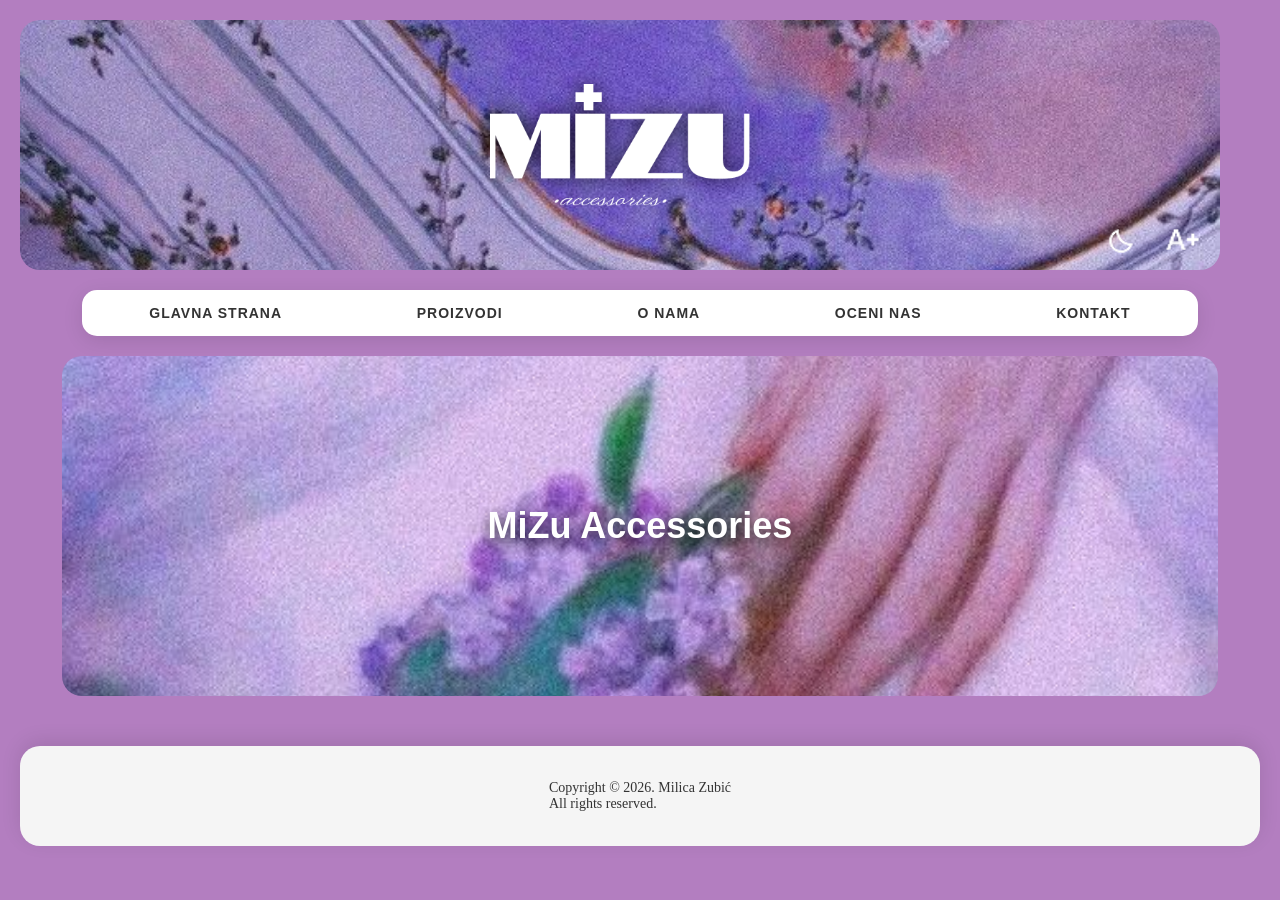
<file: index.html>
<!DOCTYPE html>
<html lang="en">
<head>
    <meta charset="UTF-8">
    <meta name="viewport" content="width=device-width, initial-scale=1.0">
    <title>MiZu Accessories</title>
    <meta name="description"
content="MiZu Accessories - ručno izrađene hirurške kape za medicinsko osoblje">

<meta name="keywords"
content="hirurške kape, medicinske kape, MiZu Accessories">

<meta name="author"
content="Milica Zubić">
    <link id="tema-stil" rel="stylesheet" href="stil.css">
</head>


<body>

<header class="header">

    <img src="slike/tekst 1 beo.png" class="logo" alt="Mizu Accessories Logo">

  <div class="font-ikonica">
    <img src="slike/veci tekst.png"
         class="font-slika"
         onclick="promeniFont()" title="Povećaj veličinu teksta">
</div>

    <div class="teme-ikonice">
        <img src="slike/noc.png" id="tema-ikonica" class="tamna-tema" onclick="promeniTemu()">
    </div>

</header>

<div class="hamburger" onclick="otvoriMeni()">
    ☰
</div>

<main>

<nav class="navigacija" id="mobilniMeni">
    <ul>
        <li><a href="index.html">GLAVNA STRANA</a></li>
        <li class="padajuci">
            <a href="proizvodi.html">PROIZVODI</a>

            <ul class="padajuci-meni">
                <li><a href="proizvodi.html">HIRURŠKE KAPE</a></li>
            </ul>
        </li>

        <li><a href="onama.html">O NAMA</a></li>
        <li><a href="ocena.html">OCENI NAS</a></li>
        <li><a href="kontakt.html">KONTAKT</a></li>
    </ul>
</nav>

<section class="intro">

    <div class="intro-tekst">
        MiZu Accessories
    </div>

    <div class="intro-overlay">
        <div class="intro-sadrzaj">
            <h2>MiZu Accessories</h2>
            <p>Elegancija i funkcionalnost za medicinske profesionalce</p>

            <a href="proizvodi.html" class="shop-dugme">Shop now</a>
        </div>
    </div>

</section>

</main>

<footer class="footer">
    <p>Copyright &copy; 2026. Milica Zubić <br> All rights reserved.</p>
</footer>

<script src="script.js"></script>
</body>
</html>
</file>
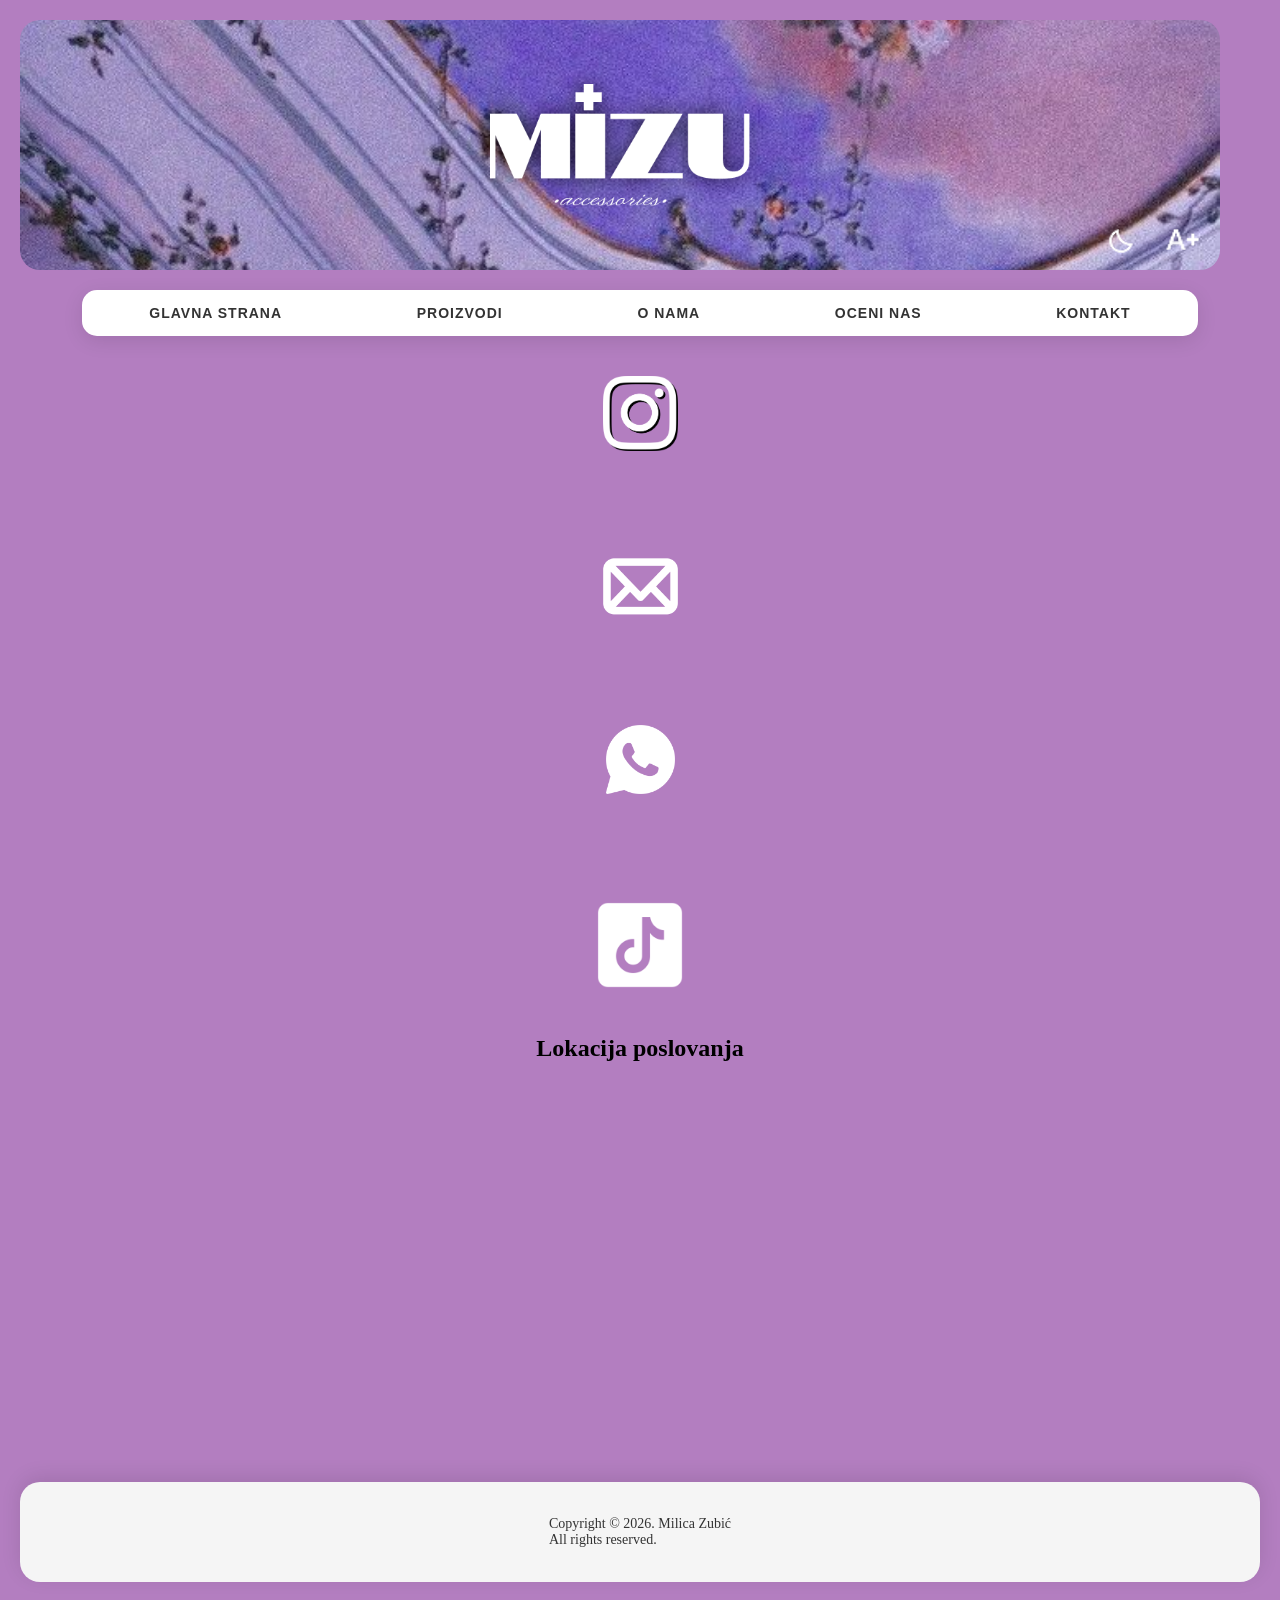
<file: kontakt.html>
<!DOCTYPE html>
<html lang="en">
<head>
    <meta charset="UTF-8">
    <meta name="viewport" content="width=device-width, initial-scale=1.0">
    <title>MiZu Accessories</title>
    <meta name="description"
content="MiZu Accessories - ručno izrađene hirurške kape za medicinsko osoblje">

<meta name="keywords"
content="hirurške kape, medicinske kape, MiZu Accessories">

<meta name="author"
content="Milica Zubić">
    <link id="tema-stil" rel="stylesheet" href="stil.css">
</head>

<body>

<header class="header">

    <img src="slike/tekst 1 beo.png" class="logo" alt="MiZu Accessories logo">

  <div class="font-ikonica">
    <img src="slike/veci tekst.png"
         class="font-slika"
         onclick="promeniFont()" title="Povećaj veličinu teksta">
</div>

    <div class="teme-ikonice">
        <img src="slike/noc.png" id="tema-ikonica" class="tamna-tema" onclick="promeniTemu()">
    </div>

</header>

<div class="hamburger" onclick="otvoriMeni()">
    ☰
</div>

<main>

<nav class="navigacija" id="mobilniMeni">
    <ul>
        <li><a href="index.html">GLAVNA STRANA</a></li>
        <li class="padajuci">
            <a href="proizvodi.html">PROIZVODI</a>

            <ul class="padajuci-meni">
                <li><a href="proizvodi.html">HIRURŠKE KAPE</a></li>
            </ul>
        </li>

        <li><a href="onama.html">O NAMA</a></li>
        <li><a href="ocena.html">OCENI NAS</a></li>
        <li><a href="kontakt.html">KONTAKT</a></li>
    </ul>
</nav>

<a href="https://www.instagram.com/milicaazubic/" target="_blank">
    <img src="slike/instagram-logo.png" class="instagram"> </a><br>
<a href="mailto:zubicmilica02@gmail.com?subject=Porudzbina&body=Poštovani, želim da naručim...">
    <img src="slike/email-logo.png" class="email"></a> <br>
<a href="tel:+381612130950" title="+381612130950">
    <img src="slike/telefon-logo.png" class="broj"> </a><br>
<a href="https://www.tiktok.com/@zubicviila?lang=en" target="_blank">
    <img src="slike/tiktok-logo.png" class="tiktok"> </a>

<div class="mapa-sekcija">

    <h2>Lokacija poslovanja</h2>

    <iframe
    src="https://www.google.com/maps/embed?pb=!1m18!1m12!1m3!1d2802.3272845146553!2d20.38857947610019!3d45.38256837107277!2m3!1f0!2f0!3f0!3m2!1i1024!2i768!4f13.1!3m3!1m2!1s0x475adb154fdae511%3A0x2060abfe8d1ac4c7!2z0KHQu9C-0LHQvtC00LDQvdCwINCR0YPRgNGB0LDRm9CwIDEsINCX0YDQtdGa0LDQvdC40L0!5e0!3m2!1ssr!2srs!4v1781616890591!5m2!1ssr!2srs"
    width="600"
    height="350"
    style="border:0;"
    allowfullscreen=""
    loading="lazy">
    </iframe>

</div>


</main>
<footer class="footer">
    <p>Copyright &copy; 2026. Milica Zubić <br> All rights reserved.</p>
</footer>
<script src="script.js"></script>
</body>
</html>
</file>
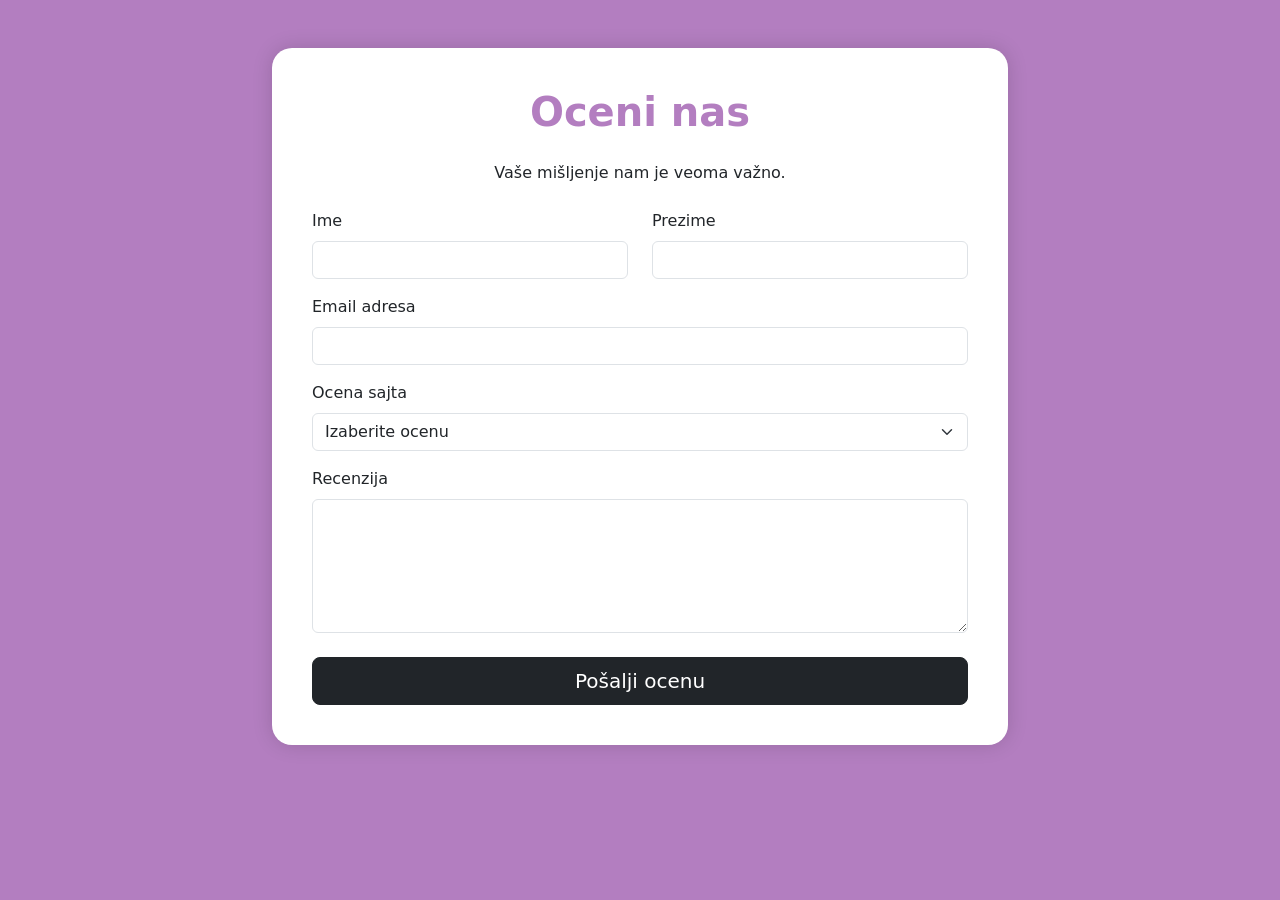
<file: ocena.html>
<!DOCTYPE html>

<html lang="sr">

<head>
    <meta charset="UTF-8">
    <meta name="viewport" content="width=device-width, initial-scale=1.0">

<title>Oceni nas</title>

<meta name="description" content="Ocena korisničkog iskustva sajta MiZu Accessories">
<meta name="keywords" content="MiZu, hirurške kape, ocena sajta, recenzije">

<link href="bootstrap.min.css" rel="stylesheet">

<style>

    body{
        background-color:#b37ec0;
    }

    .ocena-kartica{
        background:white;
        border-radius:20px;
        padding:40px;
        box-shadow:0 0 20px rgba(0,0,0,0.15);
    }

    .naslov{
        color:#b37ec0;
        font-weight:bold;
        margin-bottom:25px;
    }

</style>
<body>

<div class="container py-5">

<div class="row justify-content-center">

    <div class="col-lg-8">

        <div class="ocena-kartica">

            <h1 class="text-center naslov">
                Oceni nas
            </h1>

            <p class="text-center mb-4">
                Vaše mišljenje nam je veoma važno.
            </p>

            <form id="reviewForm">

                <div class="row">

                    <div class="col-md-6 mb-3">

                        <label class="form-label">
                            Ime
                        </label>

                        <input
                        type="text"
                        id="ime"
                        class="form-control"
                        required>

                    </div>

                    <div class="col-md-6 mb-3">

                        <label class="form-label">
                            Prezime
                        </label>

                        <input
                        type="text"
                        id="prezime"
                        class="form-control"
                        required>

                    </div>

                </div>

                <div class="mb-3">

                    <label class="form-label">
                        Email adresa
                    </label>

                    <input
                    type="email"
                    id="email"
                    class="form-control"
                    required>

                </div>

                <div class="mb-3">

                    <label class="form-label">
                        Ocena sajta
                    </label>

                    <select
                    id="ocena"
                    class="form-select"
                    required>

                        <option value="">
                            Izaberite ocenu
                        </option>

                        <option>Odlično</option>
                        <option>Vrlo dobro</option>
                        <option>Dobro</option>
                        <option>Zadovoljavajuće</option>
                        <option>Loše</option>

                    </select>

                </div>

                <div class="mb-4">

                    <label class="form-label">
                        Recenzija
                    </label>

                    <textarea
                    id="recenzija"
                    class="form-control"
                    rows="5"
                    required></textarea>

                </div>

                <div class="d-grid">

                    <button
                    type="submit"
                    class="btn btn-dark btn-lg">

                        Pošalji ocenu

                    </button>

                </div>

            </form>

        </div>

    </div>

</div>

</div>

<script>

document
.getElementById("reviewForm")
.addEventListener("submit", function(e){

    e.prethodnientDefault();

    const ime =
    document.getElementById("ime").value.trim();

    const prezime =
    document.getElementById("prezime").value.trim();

    const recenzija =
    document.getElementById("recenzija").value.trim();

    if(ime.length < 2){

        alert(
        "Ime mora sadržati najmanje 2 karaktera."
        );

        return;
    }

    if(prezime.length < 2){

        alert(
        "Prezime mora sadržati najmanje 2 karaktera."
        );

        return;
    }

    if(recenzija.length < 10){

        alert(
        "Recenzija mora sadržati najmanje 10 karaktera."
        );

        return;
    }

    alert(
    "Hvala na oceni! Vaša recenzija je uspešno evidentirana."
    );

    this.reset();

});

</script>

</body>
</html>
</file>
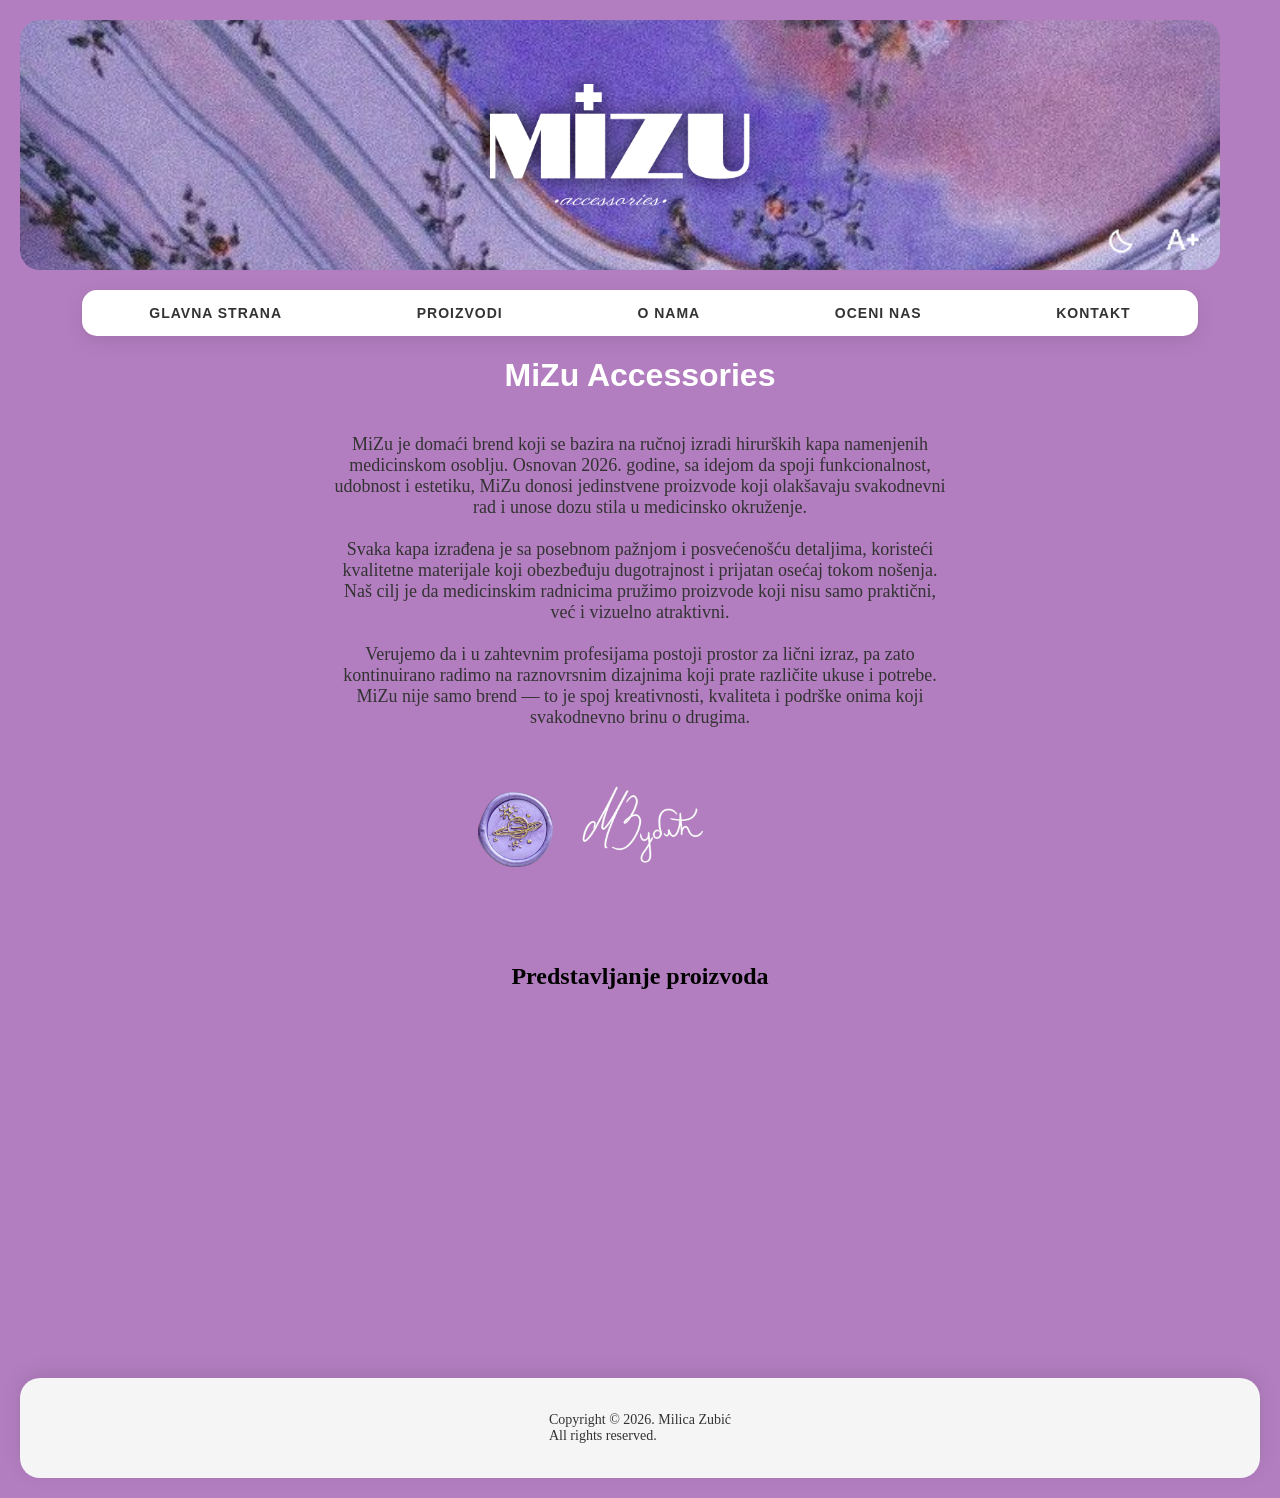
<file: onama.html>
<!DOCTYPE html>
<html lang="en">
<head>
    <meta charset="UTF-8">
    <meta name="viewport" content="width=device-width, initial-scale=1.0">
    <title>MiZu Accessories</title>
    <meta name="description"
content="MiZu Accessories - ručno izrađene hirurške kape za medicinsko osoblje">

<meta name="keywords"
content="hirurške kape, medicinske kape, MiZu Accessories">

<meta name="author"
content="Milica Zubić">
    <link id="tema-stil" rel="stylesheet" href="stil.css">
</head>

<body>

<header class="header">

    <img src="slike/tekst 1 beo.png" class="logo">

  <div class="font-ikonica">
    <img src="slike/veci tekst.png"
         class="font-slika"
         onclick="promeniFont()" title="Povećaj veličinu teksta">
</div>

    <div class="teme-ikonice">
        <img src="slike/noc.png" id="tema-ikonica" class="tamna-tema" onclick="promeniTemu()">
    </div>

</header>

<div class="hamburger" onclick="otvoriMeni()">
    ☰
</div>

<main>

<nav class="navigacija" id="mobilniMeni">
    <ul>
        <li><a href="index.html">GLAVNA STRANA</a></li>
        <li class="padajuci">
            <a href="proizvodi.html">PROIZVODI</a>

            <ul class="padajuci-meni">
                <li><a href="proizvodi.html">HIRURŠKE KAPE</a></li>
            </ul>
        </li>

        <li><a href="onama.html">O NAMA</a></li>
        <li><a href="ocena.html">OCENI NAS</a></li>
        <li><a href="kontakt.html">KONTAKT</a></li>
    </ul>
</nav>

<h1> MiZu Accessories</h1><br>

<p class="o-nama"> MiZu je domaći brend koji se bazira na ručnoj izradi hirurških kapa namenjenih medicinskom osoblju. Osnovan 2026. godine, sa idejom da spoji funkcionalnost, udobnost i estetiku, MiZu donosi jedinstvene proizvode koji olakšavaju svakodnevni rad i unose dozu stila u medicinsko okruženje. <br>
<br>
Svaka kapa izrađena je sa posebnom pažnjom i posvećenošću detaljima, koristeći kvalitetne materijale koji obezbeđuju dugotrajnost i prijatan osećaj tokom nošenja. Naš cilj je da medicinskim radnicima pružimo proizvode koji nisu samo praktični, već i vizuelno atraktivni. <br>
<br>
Verujemo da i u zahtevnim profesijama postoji prostor za lični izraz, pa zato kontinuirano radimo na raznovrsnim dizajnima koji prate različite ukuse i potrebe.

MiZu nije samo brend — to je spoj kreativnosti, kvaliteta i podrške onima koji svakodnevno brinu o drugima.</p><br>

<div class="autor">
<img src="slike/pecat.png" class="pecat">
<img src="slike/potpis png.png" class="potpis">
</div>

<div class="video-sekcija">
    <h2> Predstavljanje proizvoda </h2>
<iframe width="560" height="315" src="https://www.youtube.com/embed/tmPnQFkigYs?si=QwMzI0M6hyVG2nqq" title="YouTube video player" frameborder="0" allow="accelerometer; autoplay; clipboard-write; encrypted-media; gyroscope; picture-in-picture; web-share" referrerpolicy="strict-origin-when-cross-origin" allowfullscreen></iframe>
</div>
</main>
<footer class="footer">
    <p>Copyright &copy; 2026. Milica Zubić <br> All rights reserved.</p>
</footer>
<script src="script.js"></script>
</body>
</html>
</file>
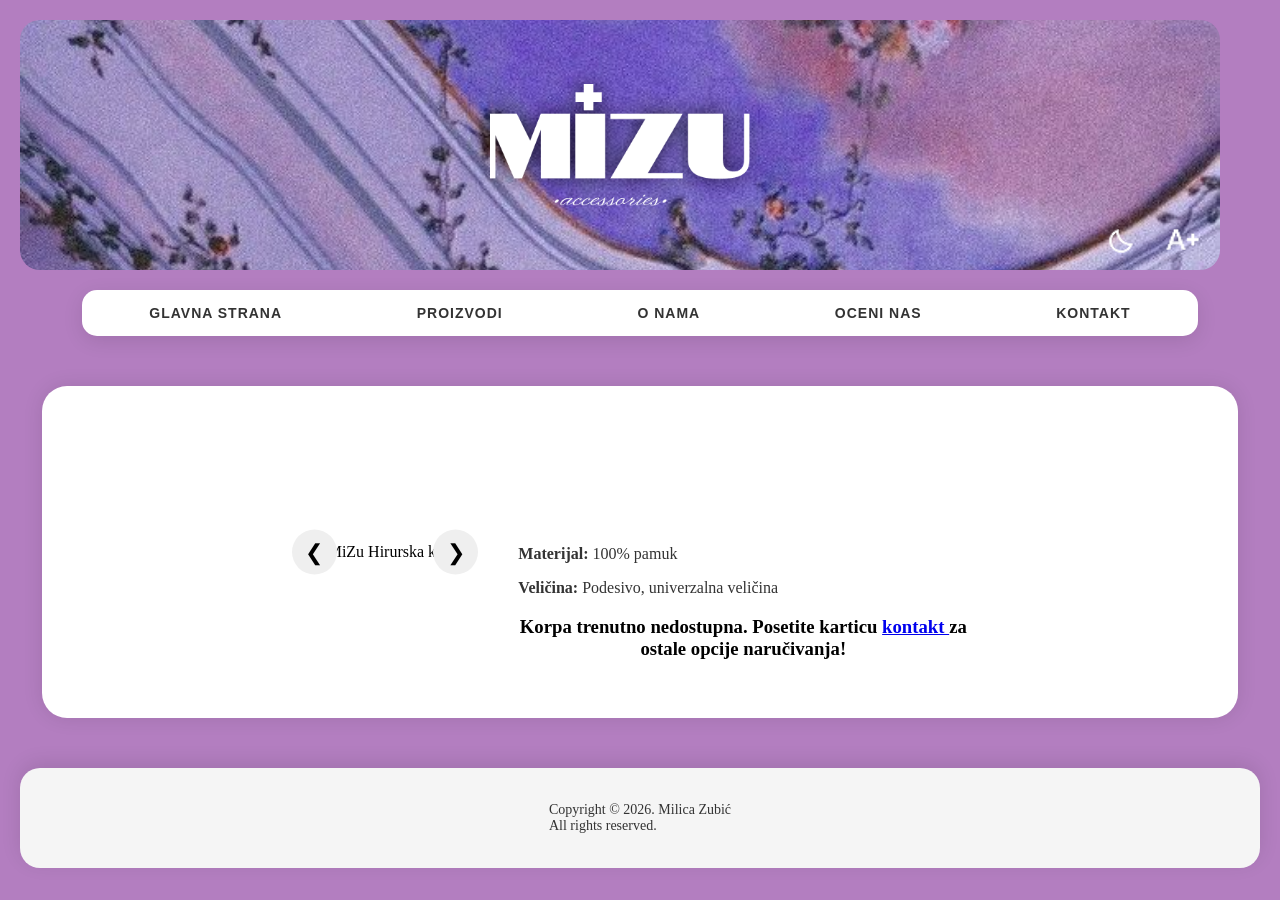
<file: proizvod.html>
<!DOCTYPE html>
<html lang="en">
<head>
    <meta charset="UTF-8">
    <meta name="viewport" content="width=device-width, initial-scale=1.0">
    <title>MiZu Accessories</title>
    <meta name="description"
content="MiZu Accessories - ručno izrađene hirurške kape za medicinsko osoblje">

<meta name="keywords"
content="hirurške kape, medicinske kape, MiZu Accessories">

<meta name="author"
content="Milica Zubić">
    <link id="tema-stil" rel="stylesheet" href="stil.css">
</head>
<body>

<header class="header">

    <img src="slike/tekst 1 beo.png" class="logo">

  <div class="font-ikonica">
    <img src="slike/veci tekst.png"
         class="font-slika"
         onclick="promeniFont()" title="Povećaj veličinu teksta">
</div>

    <div class="teme-ikonice">
        <img src="slike/noc.png" id="tema-ikonica" class="tamna-tema" onclick="promeniTemu()">
    </div>

</header>

<div class="hamburger" onclick="otvoriMeni()">
    ☰
</div>

<main>

<nav class="navigacija" id="mobilniMeni">
    <ul>
        <li><a href="index.html">GLAVNA STRANA</a></li>
        <li class="padajuci">
            <a href="proizvodi.html">PROIZVODI</a>

            <ul class="padajuci-meni">
                <li><a href="proizvodi.html">HIRURŠKE KAPE</a></li>
            </ul>
        </li>

        <li><a href="onama.html">O NAMA</a></li>
        <li><a href="ocena.html">OCENI NAS</a></li>
        <li><a href="kontakt.html">KONTAKT</a></li>
    </ul>
</nav>

<section class="proizvod-sekcija">

    <div class="galerija">

        <button class="strelica levo">&#10094;</button>

        <img id="proizvod-slika" alt="MiZu Hirurska kapa">

        <button class="strelica desno">&#10095;</button>

    </div>


    <div class="proizvod-info">

        <h1 id="proizvod-ime"></h1><br><br><br>

        <h2 id="proizvod-cena"></h2>

        <p id="proizvod-opis"></p>

        <div class="detaljno">

            <p><strong>Materijal:</strong> 100% pamuk</p>

            <p><strong>Veličina:</strong> Podesivo, univerzalna veličina</p>
<h3> Korpa trenutno nedostupna. Posetite karticu <a href="kontakt.html"> kontakt </a> za ostale opcije naručivanja!</h3>

        </div>
        </div>

    </div>

</main>
<footer class="footer">
    <p>Copyright &copy; 2026. Milica Zubić <br> All rights reserved.</p>
</footer>
<script src="script.js"></script>
</body>
</html>
</file>
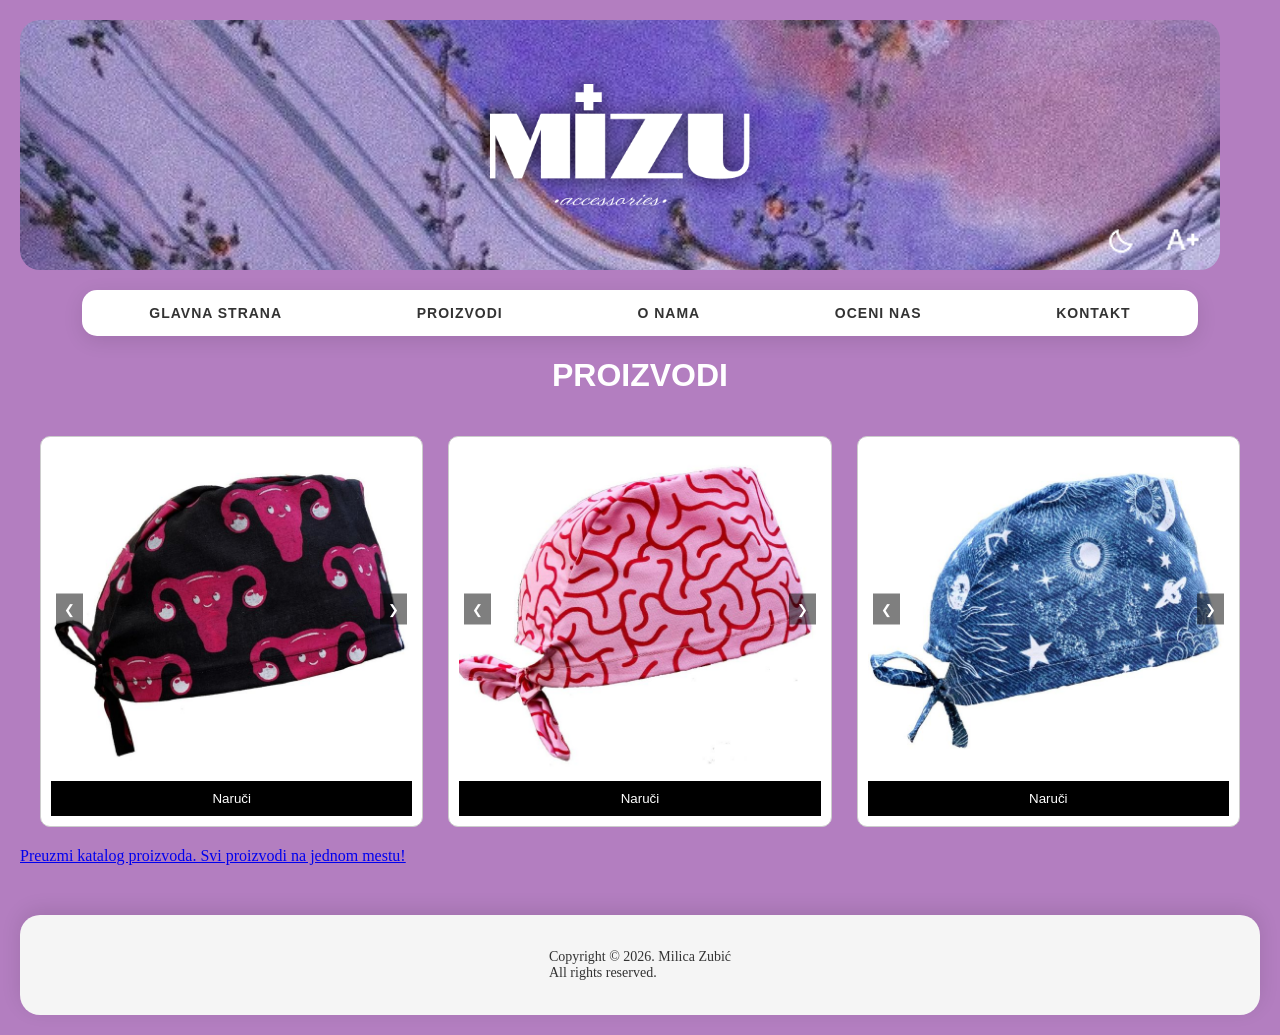
<file: proizvodi.html>
<!DOCTYPE html>
<html lang="en">
<head>
    <meta charset="UTF-8">
    <meta name="viewport" content="width=device-width, initial-scale=1.0">
    <title>MiZu Accessories</title>
    <meta name="description"
content="MiZu Accessories - ručno izrađene hirurške kape za medicinsko osoblje">

<meta name="keywords"
content="hirurške kape, medicinske kape, MiZu Accessories">

<meta name="author"
content="Milica Zubić">
    <link id="tema-stil" rel="stylesheet" href="stil.css">
</head>
<body>

<header class="header">

    <img src="slike/tekst 1 beo.png" class="logo">

  <div class="font-ikonica">
    <img src="slike/veci tekst.png"
         class="font-slika"
         onclick="promeniFont()" title="Povećaj veličinu teksta">
</div>

    <div class="teme-ikonice">
        <img src="slike/noc.png" id="tema-ikonica" class="tamna-tema" onclick="promeniTemu()">
    </div>

</header>

<div class="hamburger" onclick="otvoriMeni()">
    ☰
</div>

<main>

<nav class="navigacija" id="mobilniMeni">
    <ul>
        <li><a href="index.html">GLAVNA STRANA</a></li>
        <li class="padajuci">
            <a href="proizvodi.html">PROIZVODI</a>

            <ul class="padajuci-meni">
                <li><a href="proizvodi.html">HIRURŠKE KAPE</a></li>
            </ul>
        </li>

        <li><a href="onama.html">O NAMA</a></li>
        <li><a href="ocena.html">OCENI NAS</a></li>
        <li><a href="kontakt.html">KONTAKT</a></li>
    </ul>
</nav>


<h1>PROIZVODI</h1>
<div class="sviproizvodi">

    <div class="kartica-proizvoda">
        <div class="slider">
            <button class="prethodni">&#10094;</button>
            <img class="slide">
            <button class="sledeci">&#10095;</button>
        </div>
        <button class="naruci-dugme" onclick="otvoriProizvod(1)">Naruči</button>
    </div>

    <div class="kartica-proizvoda">
        <div class="slider">
            <button class="prethodni">&#10094;</button>
            <img class="slide">
            <button class="sledeci">&#10095;</button>
        </div>
        <button class="naruci-dugme" onclick="otvoriProizvod(2)">Naruči</button>
    </div>

    <div class="kartica-proizvoda">
        <div class="slider">
            <button class="prethodni">&#10094;</button>
            <img class="slide">
            <button class="sledeci">&#10095;</button>
        </div>
        <button class="naruci-dugme" onclick="otvoriProizvod(3)">Naruči</button>
    </div>

</div>

<a href="KATALOG PROIZVODA.pdf" target="_blank">
Preuzmi katalog proizvoda. Svi proizvodi na jednom mestu!
</a>

</main>
<footer class="footer">
    <p>Copyright &copy; 2026. Milica Zubić <br> All rights reserved.</p>
</footer>
<script src="script.js"></script>
</body>
</html>
</file>
<file: stil.css>
body {
    font-family: Bricolage Grotesque;
    background-color: #b37ec0;
    color: #000000;
    margin: 0;
    padding: 20px;
}

.header {
    width: calc(100% - 40px);
    height: 250px;
    
    background-image: url("slike/headerslika.jpg");
    background-size: cover;
    background-position: center;
    background-repeat: no-repeat;
    
    display: flex;
    align-items: center;
    justify-content: center;

    border-radius: 20px; 
    overflow: hidden;

    margin-bottom: 20px;
}

h1 {
    text-align: center;
    font-family: "Notable", sans-serif;
    color: #ffffff;
}

p {
    font-family: Bricolage Grotesque;
    text-align: justify;
    color: #333;
}

.logo {
    width: 260px;
    filter: drop-shadow(0 0 10px rgba(0,0,0,0.7));
    transition: transform 0.3s ease;
}

.logo:hover {
    transform: scale(1.1);
    filter: drop-shadow(0 5px 15px rgba(0,0,0,0.5));
}

.header {
    position: relative;
}

.font-ikonica{
    position:absolute;
    bottom:9px;
    right:20px;
}

.font-slika{
    width: 35px;
    height: 35px;
    cursor: pointer;
    transition: 0.3s;
}

.font-slika:hover{
    transform:scale(1.15);
}

.uvecan-font{
    font-size: 18px;
}

.uvecan-font p{
    font-size: 20px;
}

.uvecan-font a{
    font-size: 18px;
}

.uvecan-font button{
    font-size: 18px;
}

.uvecan-font h1{
    font-size: 55px;
}

.uvecan-font h2{
    font-size: 35px;
}

.uvecan-font .intro-tekst{
    font-size: 45px;
}

.teme-ikonice {
    position: absolute;
    bottom: 15px;
    right: 85px;

    display: flex;
    align-items: center;
    gap: 10px;
}

.tamna-tema{
    width: 28px;
    cursor: pointer;
    transition: 0.3s;
}

.tamna-tema:hover{
    transform: scale(1.15);
}

section {
    background: #e0dce4;
    padding: 20px;
    margin-bottom: 40px;
    border-radius: 20px;
    text-align: center;
    margin-bottom: 50px;
    width: 50%;
}

.intro {
    position: relative;

    width: 90%;
    height: 300px;
    margin: 20px auto;

    background-image: url("slike/introslika.jpg");
    background-size: cover;
    background-position: center;

    border-radius: 20px;
    overflow: hidden;

    display: flex;
    justify-content: center;
    align-items: center;
}


.intro-tekst {
    font-family: "Notable", sans-serif;
    font-size: 36px; 
    color: white;
    font-weight: bold;

    position: relative;
    z-index: 1;

    text-shadow: 0 4px 15px rgba(0,0,0,0.8); 

    transition: 0.3s;
}

.intro-overlay {
    position: absolute;
    inset: 0;

    background: rgba(0,0,0,0.6);

    display: flex;
    justify-content: center;
    align-items: center;

    backdrop-filter: blur(5px);

    opacity: 0;
    transition: 0.4s;

    z-index: 2;
}

.intro-sadrzaj p {
    color: white;
}


.intro-sadrzaj {
    text-align: center;
    color: white;
    font-family: "Notable", sans-serif;
    transform: translateY(20px);
    opacity: 0;
    transition: 0.4s;
    text-shadow: 0 0 10px rgba(0,0,0,0.7);
}

.intro:hover .intro-overlay {
    opacity: 1;
}

.intro:hover .intro-tekst {
    opacity: 0;
}

.intro:hover .intro-sadrzaj {
    transform: translateY(0);
    opacity: 1;
}

.shop-dugme {
    display: inline-block;
    margin-top: 15px;

    padding: 10px 20px;
    border-radius: 25px;

    background: white;
    color: #333;
    text-decoration: none;

    font-family: "Notable", sans-serif;
    font-size: 14px;

    transition: 0.3s;
}

.shop-dugme:hover {
    background: #b57edc;
    color: white;
    transform: scale(1.05);
}

.navigacija {
    width: 90%;
    margin: 0 auto 20px auto;
    background-color: #ffffff;
    
    font-family: "Notable", sans-serif;
    letter-spacing: 1px;
    font-size: 14px;
    color: #b37ec0;

    border-radius: 15px;
    box-shadow: 0 5px 20px rgba(0,0,0,0.1);
}

.navigacija ul {
    list-style: none;
    display: flex;
    justify-content: space-around;

    margin: 0;
    padding: 15px 0;
}

.navigacija a {
    text-decoration: none;
    color: #333;
    font-weight: bold;

    transition: 0.3s;
}
.navigacija a:hover {
    color: #a269cb;}

.navigacija a {
    position: relative;
}

.navigacija a::after {
    content: "";
    position: absolute;
    width: 0;
    height: 2px;
    background: #b57edc;
    left: 0;
    bottom: -5px;
    transition: 0.3s;
}

.navigacija a:hover::after {
    width: 100%;
}

.padajuci{
    position:relative;
}

.padajuci-meni{
    display:none !important;
    position:absolute;
    top:100%;
    margin-top: 0;
    left:0;

    list-style:none;
    margin:0;
    padding:0;

    background:white;
    min-width:220px;

    border-radius:0 0 15px 15px;
    z-index:1000;
}

.padajuci-meni li{
    padding: 0;
    margin: 0;
    width:100%;
}

.padajuci-meni a{
    display:block;
    padding:15px 20px;
    text-align:center;
}

.padajuci:hover > .padajuci-meni{
    display:block !important;
}

.sviproizvodi {
    display: grid;
    grid-template-columns: repeat(3, 1fr);
    gap: 25px;
    padding: 20px;
}

.kartica-proizvoda {
    border: 1px solid #ccc;
    border-radius: 10px;
    padding: 10px;
    text-align: center;
    background: white;
}

.slider {
    position: relative;
}

.slide {
    width: 100%;
    height: 320px;
    object-fit: cover;
    border-radius: 8px;
    transition: 0.3s;
}

.prethodni, .sledeci {
    position: absolute;
    top: 50%;
    transform: translateY(-50%);
    background: rgba(0,0,0,0.5);
    color: white;
    border: none;
    padding: 8px;
    cursor: pointer;
}

.prethodni { left: 5px; }
.sledeci { right: 5px; }

.naruci-dugme {
    margin-top: 10px;
    padding: 10px;
    width: 100%;
    background: black;
    color: white;
    border: none;
    cursor: pointer;
}

.o-nama {
    color: #333;
    text-align: justify;
    text-align: center;
    font-size: large;
    width: 50%;
    margin: 0% auto;
}

.pecat{
    width:75px;
    height:75px;
    margin:0;
    position:static;
    display:block;
}

.potpis{
    width:250px;
    height:auto;
    margin:0;
    position:static;
    display:block;
}

.autor {
    display: flex;
    justify-content: center;
    align-items: center;
    gap: 0px;}

.instagram {
    width: 75px;
    height: 75px;
    align-content: center;
    position: relative;
    margin: 40px auto;
    display: block;
    cursor: pointer;
    transition: 0.3s;
}

.instagram:hover {
    transform: scale(1.2);
    opacity: 0.8;
    filter: drop-shadow(0 0 8px rgba(163, 69, 161, 0.6));
}

a:hover .instagram {
    transform: scale(1.2);
}

.tiktok {
    width: 100px;
    height: 100px;
    align-content: center;
    position: relative;
    margin: 40px auto;
    display: block;
    cursor: pointer;
    transition: 0.3s;
}

.tiktok:hover {
    transform: scale(1.2);
    opacity: 0.8;
    filter: drop-shadow(0 0 8px rgba(163, 69, 161, 0.6));
}

a:hover .tiktok {
    transform: scale(1.2);
}

.broj {
    width: 75px;
    height: 75px;
    align-content: center;
    position: relative;
    margin: 40px auto;
    display: block;
    cursor: pointer;
    transition: 0.3s;
}

.broj:hover {
    transform: scale(1.2);
    opacity: 0.8;
    filter: drop-shadow(0 0 8px rgba(163, 69, 161, 0.6));
}

a:hover .broj {
    transform: scale(1.2);
}

.email {
    width: 75px;
    height: 75px;
    align-content: center;
    position: relative;
    margin: 40px auto;
    display: block;
    cursor: pointer;
    transition: 0.3s;
}

.email:hover {
    transform: scale(1.2);
    opacity: 0.8;
    filter: drop-shadow(0 0 8px rgba(163, 69, 161, 0.6));
}

a:hover .email {
    transform: scale(1.2);
}

.footer {
    background-color: whitesmoke;
    text-align: center;
    padding: 20px;
    margin-top: 50px;

    font-size: 14px;
    color: #555;

    box-shadow: 0 -5px 20px rgba(0,0,0,0.1);
    border-radius: 20px;

    display: flex;
    justify-content: center;
    align-items: center;
}

/*proizvod.css*/
.proizvod-sekcija{
    display:flex;
    gap:60px;
    align-items:center;
    justify-content:center;

    background:white;
    padding:40px;
    border-radius:25px;

    box-shadow:0 0 20px rgba(0,0,0,0.1);

    width:90%;
    max-width:1200px;

    margin:50px auto;
}

.galerija{
    position: relative;
}

#proizvod-slika{
    width: 600px;
    height: 550px;
    object-fit: cover;
    border-radius: 20px;
}

.strelica{
    position: absolute;
    top: 50%;
    transform: translateY(-50%);
    border: none;
    width: 45px;
    height: 45px;
    border-radius: 50%;
    cursor: pointer;
    font-size: 22px;
}

.levo{
    left: -20px;
}

.desno{
    right: -20px;
}

.proizvod-info{
    max-width: 450px;
}

#proizvod-ime{
    font-size: 42px;
    color: #000000;
}

#proizvod-cena{
    margin-top: 10px;
    font-size: 30px;
}

#proizvod-opis{
    margin-top: 20px;
    line-height: 1.7;
}

.detaljno{
    margin-top: 30px;
}



.mapa-sekcija iframe{
    display:block;
    margin:0 auto;
    border-radius:20px;
}

.mapa-sekcija{
    text-align:center;
    margin-top:40px;
}

.hamburger{
    display:none;
    font-size:35px;
    text-align:center;
    cursor:pointer;
    color:white;
    margin:15px 0;
}

.video-sekcija{
    text-align:center;
    margin:50px auto;
}

.video-sekcija iframe{
    max-width:100%;
    border-radius:20px;
}

@media (max-width:768px){
    .potpis{
        position:static;
        width:180px;
        height:auto;
        margin:0;
        left: auto;
        bottom: auto;
    }

    .pecat {
        width: 75px;
        height: 75px;
        margin: 0;}

    .autor {
        display: flex;
        justify-content: center;
        align-items: center;
        gap: 15px;} 
    
    .sviproizvodi{
        grid-template-columns:1fr;
    }

    .navigacija ul{
        flex-direction:column;
        align-items:center;
        gap:10px;
    }

    .navigacija{
    display:none;
}
    .navigacija.prikazi{
    display:block;
    width:90%;
    margin:0 auto 20px auto;
}

    .intro{
        height:250px;
    }

    .intro-tekst{
        font-size:28px;
    }

    .o-nama{
        width:90%;
    }

    .proizvod-sekcija{
        flex-direction:column;
    }

    #proizvod-slika{
        width:100%;
        height:auto;
    }

    .header{
        padding:10px;
        min-height:auto;
        height:170px;
    }

    .logo{
        width:180px;
        max-width:70%;
    }

    .font-slika{
        width:30px;
        height:30px;
    }

    .tamna-tema{
        width:30px;
        height:30px;
    }

.teme-ikonice{
    bottom:15px;
    right:15px;
    top:auto;
}
.font-ikonica{
    bottom:12px;
    right:60px;
    top:auto;
}
    .hamburger{
    display:block;
}

}
</file>
